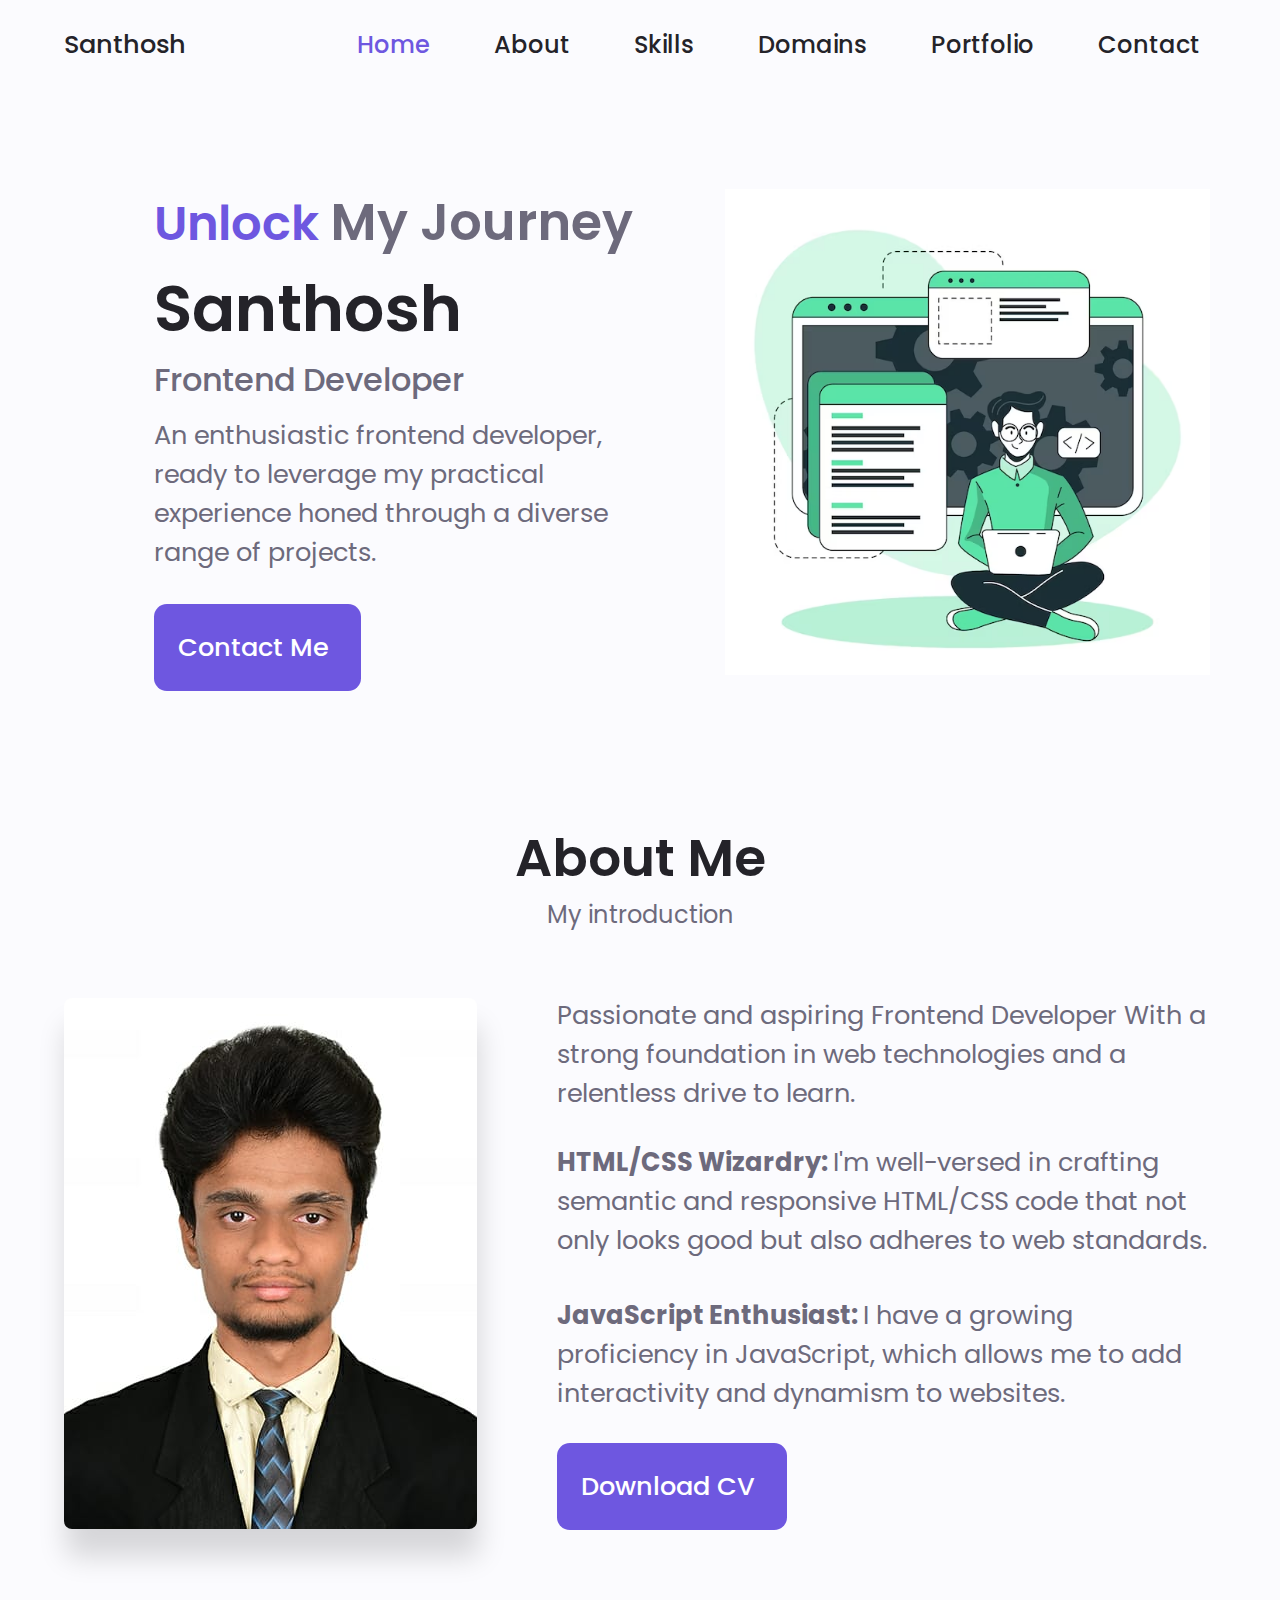
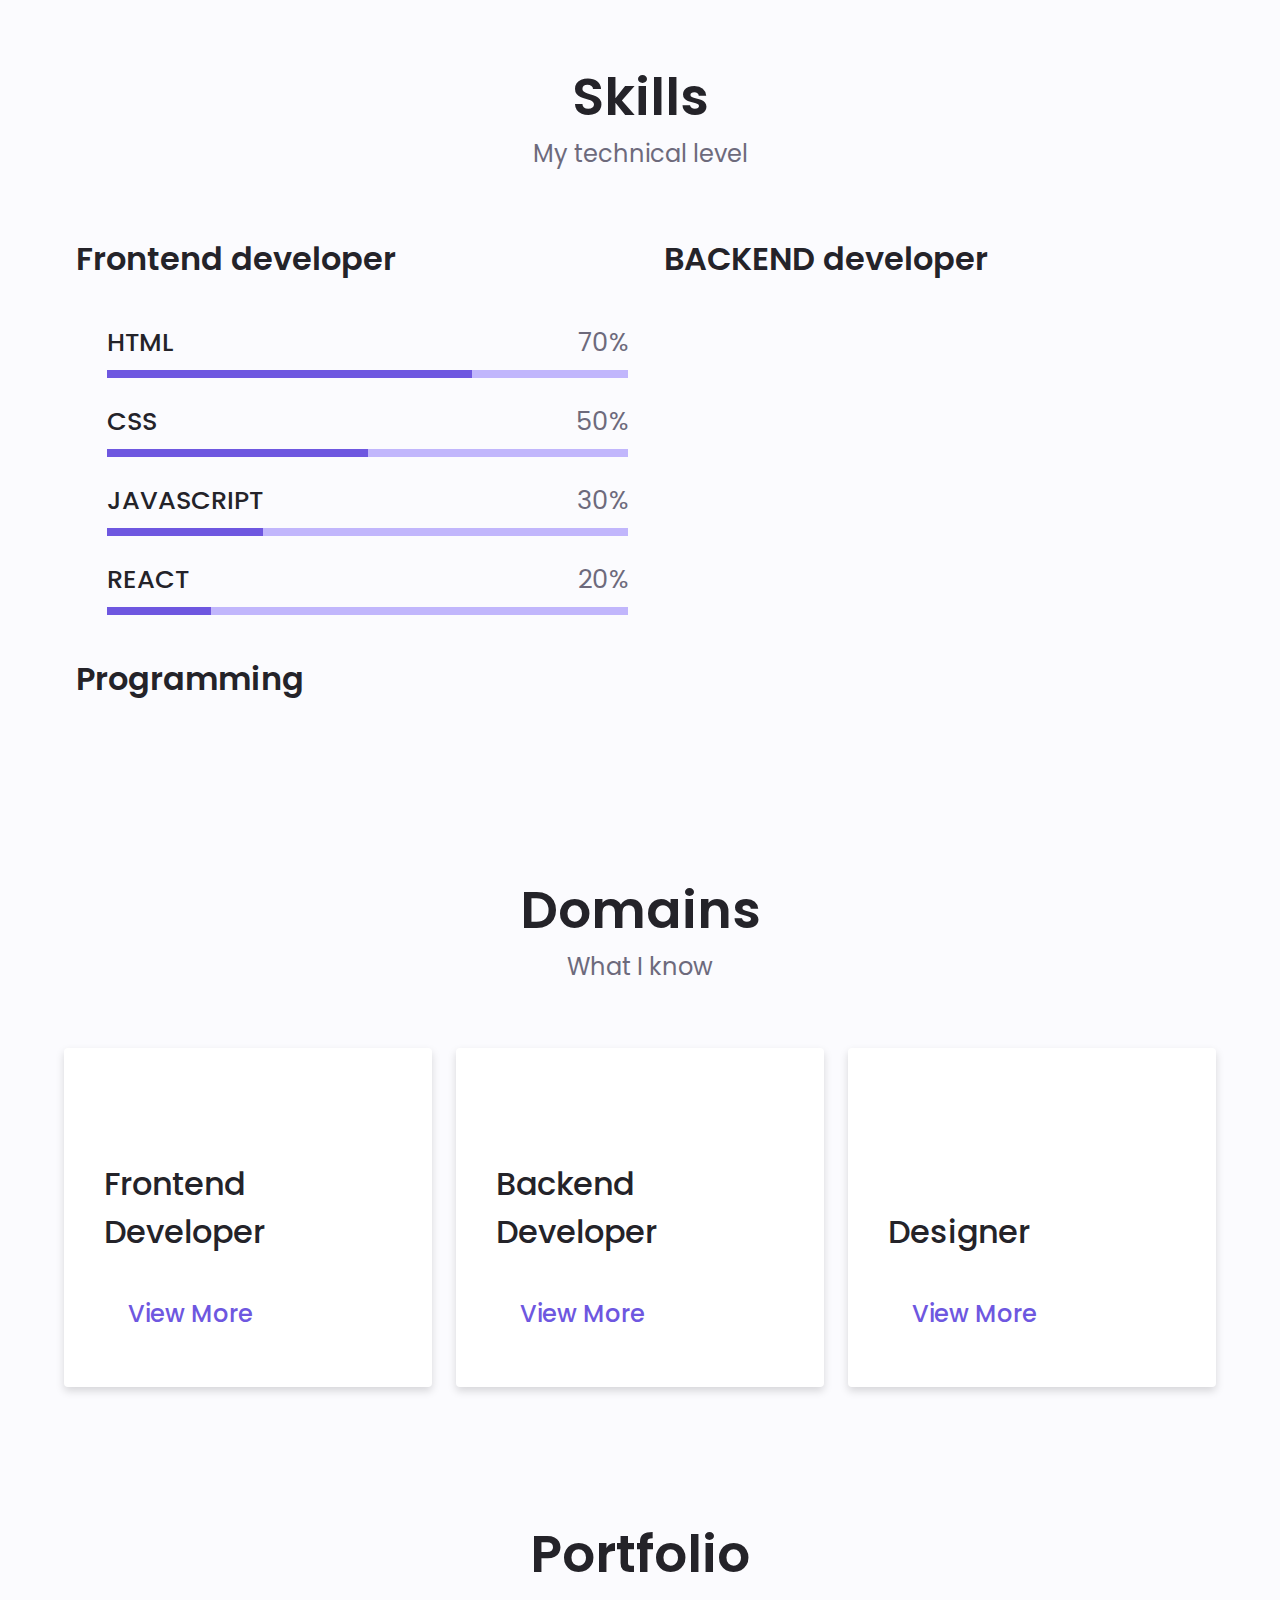
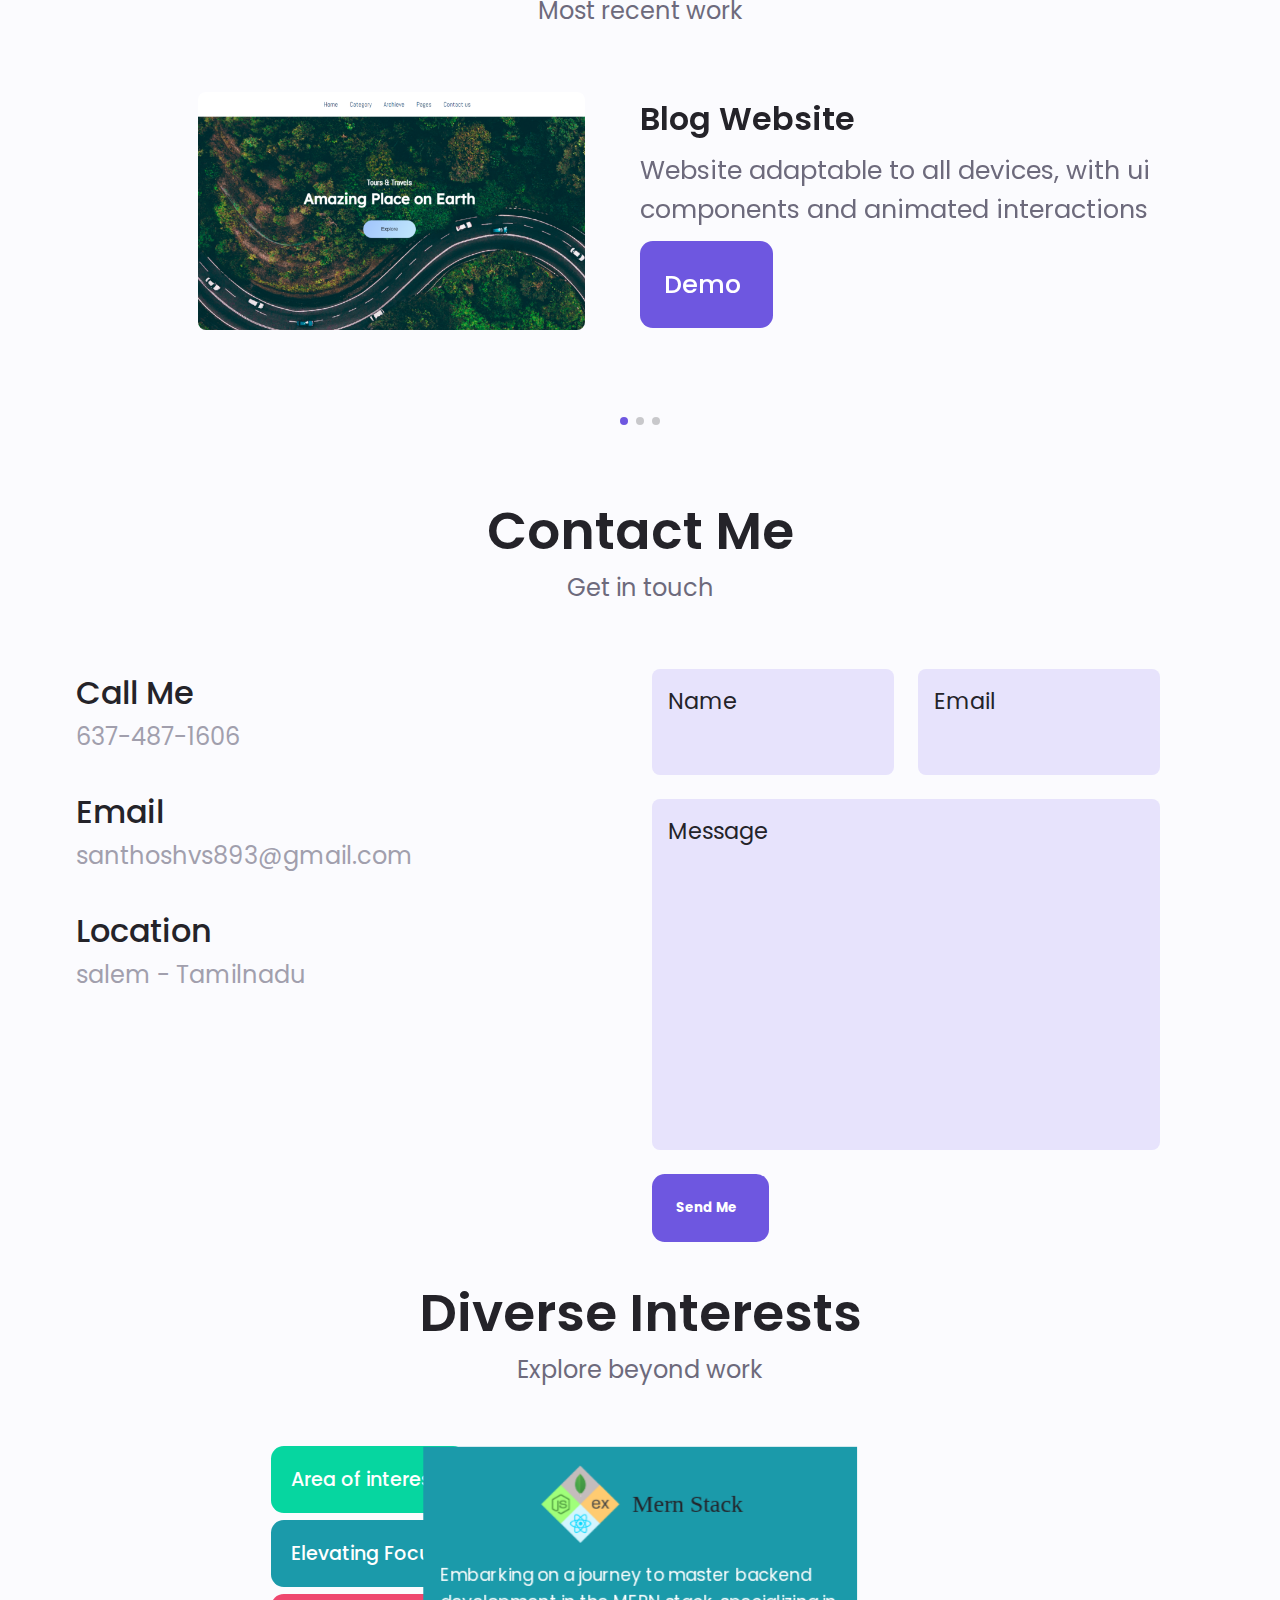
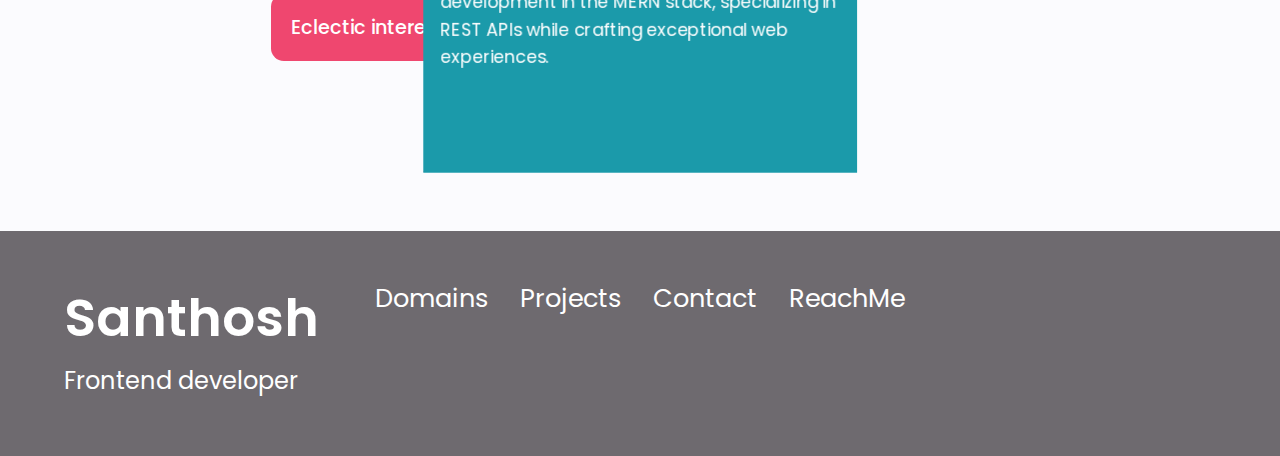
<file: index.html>
<!DOCTYPE html>
    <html lang="en">
    <head>
        <meta charset="UTF-8">
        <meta name="viewport" content="width=device-width, initial-scale=1.0">

        <!--------------- UNICONS --------------->
        <link rel="stylesheet" href="https://unicons.iconscout.com/release/v4.0.8/css/line.css">

        <!--------------------- SWIPER CSS ------------->
        <link rel="stylesheet" href="assets/css/swiper-bundle.min.css">
        
        <!-------------------------- CSS -------------------->
        <link rel="stylesheet" href="assets/css/style.css">

        <title>Santhosh - Portfolio Website</title>
    </head>
    <body>

        <header class="header" id="header">
             <nav class="nav container">
                <a href="#home" class="nav_logo">Santhosh</a>

                <div class="nav_menu" id="nav-menu">
                    <ul class="nav_list grid">
                        <li class="nav_item">
                            <a href="#home" class="nav_link active-link">
                                <i class="uil uil-estate nav_icon"></i>Home
                            </a>
                        </li>
                        <li class="nav_item">
                            <a href="#about" class="nav_link">
                                <i class="uil uil-user nav_icon"></i>About
                            </a>
                        </li>
                        <li class="nav_item">
                            <a href="#skills" class="nav_link">
                                <i class="uil uil-file-alt nav_icon"></i>Skills
                            </a>
                        </li>
                        <li class="nav_item">
                            <a href="#services" class="nav_link">
                                <i class="uil uil-briefcase-alt nav_icon"></i>Domains
                            </a>
                        </li>
                        <li class="nav_item">
                            <a href="#portfolio" class="nav_link">
                                <i class="uil uil-scenery nav_icon"></i>Portfolio
                            </a>
                        </li>
                        <li class="nav_item">
                            <a href="#contact" class="nav_link">
                                <i class="uil uil-message nav_icon"></i>Contact
                            </a>
                        </li>
                    </ul>
                    <i class="uil uil-times nav_close" id ="nav-close"></i>
                </div>
                
                <div class="nav_btns">

                    <div class="nav_toggle" id="nav-toggle">
                        <i class="uil uil-apps"></i>
                    </div>

                </div>
             </nav>
        </header>

        <!--------------------- MAIN -------------------->
        <main class="main">
            <!--==================== HOME ====================-->
            <section class="home section" id="home">
                <div class="home_container container grid">
                    <div class="home_content grid">
                        <div class="home_social">
                            <a href="https://www.linkedin.com/in/santhosh-s-35522a247/" target = "_blank" class="home_social-icon">
                                <i class="uil uil-linkedin-alt hello"></i>
                            </a>
                            <a href="https://leetcode.com/santhosh27/" target = "_blank" class="home_social-icon">
                                <i class="uil uil-arrow"></i>
                            </a>
                            <a href="https://github.com/randyrk" target = "_blank" class="home_social-icon">
                                <i class="uil uil-github-alt"></i>
                            </a>
                        </div>

                        <div class="home_img">
                            <img src="assets/img/portfolio_home.avif" class= "working_img" alt="working illustration">                            
                        </div>

                        <div class="home_data">
                            <h1 class="s-title"><span>Unlock </span> My Journey</h1>
                            <h1 class="home_title">Santhosh</h1>
                            <h3 class="home_subtitle">Frontend Developer</h3>
                            <p class="home_description">An enthusiastic frontend developer, ready to leverage my practical experience honed through a diverse range of projects.</p>
                            <a href="#contact" class="button button--flex">
                                Contact Me<i class="uil uil-message button_icon"></i>
                            </a>
                        </div>

                    </div>
                </div>
            </section>

            <!--==================== ABOUT ====================-->
            <section class="about section" id="about">
                <h2 class="section_title">About Me</h2>
                <span class="section_subtitle">My introduction</span>

                <div class="about_container container grid">
                    <img src="assets/img/blazer_photo.jpg" alt="my_photo" class="about_img">

                    <div class="about_data">
                        <div>
                            <p class="about_description">Passionate and aspiring Frontend Developer With a strong foundation in web technologies and a relentless drive to learn.</p>
                            
                            <div class="about_list about_description"><i class="uil uil-arrow-right "></i><span class="about_heading">HTML/CSS Wizardry: </span>I'm well-versed in crafting semantic and responsive HTML/CSS code that not only looks good but also adheres to web standards.</div>
                        
                            <div class="about_list about_description"><i class="uil uil-arrow-right"></i><span class="about_heading">JavaScript Enthusiast: </span>I have a growing proficiency in JavaScript, which allows me to add interactivity and dynamism to websites.</div>
                        
                        </div>
                       
                        <div class="about_buttons">
                            <a download href="assets/pdf/SANTHOSH S - Resume.pdf" class="button button--flex">
                                Download CV<i class="uil uil-download-alt button_icon"></i>
                            </a>
                        </div>

                    </div>

                </div>
            </section>

            <!--==================== SKILLS ====================-->
            <section class="skills section" id="skills">
                    <h2 class="section_title">Skills</h2>
                    <span class="section_subtitle">My technical level</span>

                    <div class="skills_container container grid">
                            <!--==================== SKILLS 1 ====================-->
                            <div class="skills_content skills_open">
                                <div class="skills_header">
                                    <i class="uil uil-window-grid skills_icon"></i>

                                    <div>
                                        <h1 class="skills_title">Frontend developer</h1>
                                    </div>

                                    <i class="uil uil-angle-down skills_arrow"></i>
                                </div>

                                <div class="skills_list grid">
                                    <div class="skills_data">
                                        <div class="skills_titles">
                                            <h3 class="skills_name">HTML</h3>
                                            <span class="skills_number">70%</span>
                                        </div>
                                        <div class="skills_bar">
                                            <span class="skills_percentage skills_html"></span>
                                        </div>
                                    </div>


                                    <div class="skills_data">
                                        <div class="skills_titles">
                                            <h3 class="skills_name">CSS</h3>
                                            <span class="skills_number">50%</span>
                                        </div>
                                        <div class="skills_bar">
                                            <span class="skills_percentage skills_css"></span>
                                        </div>
                                    </div>


                                    <div class="skills_data">
                                        <div class="skills_titles">
                                            <h3 class="skills_name">JAVASCRIPT</h3>
                                            <span class="skills_number">30%</span>
                                        </div>

                                        <div class="skills_bar">
                                            <span class="skills_percentage skills_js"></span>
                                        </div>

                                    </div>


                                    <div class="skills_data">
                                        <div class="skills_titles">
                                            <h3 class="skills_name">REACT</h3>
                                            <span class="skills_number">20%</span>
                                        </div>

                                        <div class="skills_bar">
                                            <span class="skills_percentage skills_react"></span>
                                        </div>

                                    </div>


                                </div>
                            </div>
                            <!--==================== SKILLS 2 ====================-->
                            <div class="skills_content skills_close">
                                <div class="skills_header">
                                    <i class="uil uil-server-network skills_icon"></i>

                                    <div>
                                        <h1 class="skills_title">BACKEND developer</h1>
                                    </div>

                                    <i class="uil uil-angle-down skills_arrow"></i>
                                </div>

                                <div class="skills_list grid">
                                    <div class="skills_data">
                                        <div class="skills_titles">
                                            <h3 class="skills_name">Node JS</h3>
                                            <span class="skills_number">20%</span>
                                        </div>
                                        <div class="skills_bar">
                                            <span class="skills_percentage skills_node"></span>
                                        </div>
                                    </div>


                                    <div class="skills_data">
                                        <div class="skills_titles">
                                            <h3 class="skills_name">Express JS</h3>
                                            <span class="skills_number">20%</span>
                                        </div>
                                        <div class="skills_bar">
                                            <span class="skills_percentage skills_ex"></span>
                                        </div>
                                    </div>


                                    <div class="skills_data">
                                        <div class="skills_titles">
                                            <h3 class="skills_name">Mongo DB</h3>
                                            <span class="skills_number">20%</span>
                                        </div>

                                        <div class="skills_bar">
                                            <span class="skills_percentage skills_mongo"></span>
                                        </div>

                                    </div>


                                   


                                </div>
                            </div>
                            <!--==================== SKILLS 3 ====================-->
                            <div class="skills_content skills_close">
                                <div class="skills_header">
                                    <i class="uil uil-arrow skills_icon"></i>
                                    <div>
                                        <h1 class="skills_title">Programming</h1>
                                    </div>

                                    <i class="uil uil-angle-down skills_arrow"></i>
                                </div>

                                <div class="skills_list grid">
                                    <div class="skills_data">
                                        <div class="skills_titles">
                                            <h3 class="skills_name">Java</h3>
                                            <span class="skills_number">70%</span>
                                        </div>
                                        <div class="skills_bar">
                                            <span class="skills_percentage skills_java"></span>
                                        </div>
                                    </div>


                                    <div class="skills_data">
                                        <div class="skills_titles">
                                            <h3 class="skills_name">Python</h3>
                                            <span class="skills_number">60%</span>
                                        </div>
                                        <div class="skills_bar">
                                            <span class="skills_percentage skills_python"></span>
                                        </div>
                                    </div>


                                    <div class="skills_data">
                                        <div class="skills_titles">
                                            <h3 class="skills_name">C</h3>
                                            <span class="skills_number">50%</span>
                                        </div>

                                        <div class="skills_bar">
                                            <span class="skills_percentage skills_c"></span>
                                        </div>

                                    </div>
                                    


                                </div>
                            </div>

                        
                    </div>
            </section>

            <!--==================== Domains ====================-->
            <section class="services section" id="services">
                   <h2 class="section_title">Domains</h2>
                   <span class="section_subtitle">What I know</span>

                   <div class="services_container container grid">

                        <div class="services_content">
                            <div>
                                <i class="uil uil-window-grid services_icon"></i>
                                <h3 class="services_title">Frontend <br> Developer</h3>
                            </div>

                            <span class="button button--flex button--small button--link services_button">
                                View More
                                <i class="uil uil-arrow-right button_icon"></i>
                            </span>

                            <div class="services_modal">
                                <div class="services_modal-content">
                                    <h4 class="services_modal-title">Frontend <br>Developer</h4>
                                    <i class="uil uil-times services_modal-close"></i>

                                    <ul class="services_modal-services grid">
                                        <li class="services_modal-service">
                                            <i class="uil uil-check-circle services_modal-icon"></i>
                                            <p>I develop interactive and dynamic User interface</p>
                                        </li>

                                        <li class="services_modal-service">
                                            <i class="uil uil-check-circle services_modal-icon"></i>
                                            <p>I create Responsive Web Design</p>
                                        </li>

                                        <li class="services_modal-service">
                                            <i class="uil uil-check-circle services_modal-icon"></i>
                                            <p>I create visually appealing Ui features</p>
                                        </li>

                                    </ul>

                                </div>
                            </div>


                        </div>

                        <div class="services_content">
                            <div>
                                <i class="uil uil-server services_icon"></i>
                                <h3 class="services_title">Backend <br> Developer</h3>
                            </div>

                            <span class="button button--flex button--small button--link services_button">
                                View More
                                <i class="uil uil-arrow-right button_icon"></i>
                            </span>

                            <div class="services_modal">
                                <div class="services_modal-content">
                                    <h4 class="services_modal-title">Backend <br>Developer</h4>
                                    <i class="uil uil-times services_modal-close"></i>

                                    <ul class="services_modal-services grid">
                                        <li class="services_modal-service">
                                            <i class="uil uil-check-circle services_modal-icon"></i>
                                            <p>I program server side logic </p>
                                        </li>

                                        <li class="services_modal-service">
                                            <i class="uil uil-check-circle services_modal-icon"></i>
                                            <p>I design and manage database</p>
                                        </li>

                                        <li class="services_modal-service">
                                            <i class="uil uil-check-circle services_modal-icon"></i>
                                            <p>I develop middleware and RestApi</p>
                                        </li>

                                    </ul>

                                </div>
                            </div>


                        </div>

                        <div class="services_content">
                            <div>
                                <i class="uil uil-icons services_icon"></i>
                                <h3 class="services_title"><br>Designer</h3>
                            </div>

                            <span class="button button--flex button--small button--link services_button">
                                View More
                                <i class="uil uil-arrow-right button_icon"></i>
                            </span>

                            <div class="services_modal">
                                <div class="services_modal-content">
                                    <h4 class="services_modal-title">Backend <br>Developer</h4>
                                    <i class="uil uil-times services_modal-close"></i>

                                    <ul class="services_modal-services grid">
                                        <li class="services_modal-service">
                                            <i class="uil uil-check-circle services_modal-icon"></i>
                                            <p>I create illustrations and graphics</p>
                                        </li>

                                        <li class="services_modal-service">
                                            <i class="uil uil-check-circle services_modal-icon"></i>
                                            <p>I design user-friendly layouts</p>
                                        </li>

                                        <li class="services_modal-service">
                                            <i class="uil uil-check-circle services_modal-icon"></i>
                                            <p>I come with  concepts, sketches, and innovative solutions to design challenges</p>
                                        </li>

                                    </ul>

                                </div>
                            </div>


                        </div>
                
                   </div>
            </section>

            <!--==================== PORTFOLIO====================-->
            <section class="portfolio section" id="portfolio">
                  <h2 class="section_title">Portfolio</h2>
                  <span class="section_subtitle">Most recent work</span>

                  <div class="portfolio_container container swiper-container">
                    <div class="swiper-wrapper">
                        <!-----------------PORTFOLIO 1------------------->
                        <div class="portfolio_content grid swiper-slide">
                            <img src="assets/img/blog_img.png" alt="" class="portfolio_img">


                            <div class="portfolio_data">
                                <h3 class="portfolio_title">Blog Website</h3>
                                <p class="portfolio_description">Website adaptable to all devices, with ui components and animated interactions</p>
                                <a href="https://blogger-stylesa.netlify.app/" class="button button--flex button--small portfolio_button" title="">
                                    Demo
                                    <i class="uil uil-arrow-right button_icon"></i>
                                </a>
                            </div>
                        </div>
                        
                         <!-----------------PORTFOLIO 2------------------->
                        <div class="portfolio_content grid swiper-slide">
                            <img src="assets/img/chrome_img.jpg" alt="" class="portfolio_img">


                            <div class="portfolio_data">
                                <h3 class="portfolio_title">Chrome Extension</h3>
                                <p class="portfolio_description">Extension that lets you effortlessly save tab links and input notes for efficient web browsing and organization</p>
                                <a href="https://notesextension.netlify.app/" class="button button--flex button--small portfolio_button">
                                    Demo
                                    <i class="uil uil-arrow-right button_icon"></i>
                                </a>
                            </div>
                        </div>

                         <!-----------------PORTFOLIO 3------------------->
                        <div class="portfolio_content grid swiper-slide">
                            <img src="assets/img/card.png" alt="" class="portfolio_img">


                            <div class="portfolio_data">
                                <h3 class="portfolio_title">Responsive Card</h3>
                                <p class="portfolio_description">Explore this beautifully crafted responsive card design and user-friendly experience, making content engagement effortless.</p>
                                <a href="https://nft-site-stylesa.netlify.app/" class="button button--flex button--small portfolio_button">
                                    Demo
                                    <i class="uil uil-arrow-right button_icon"></i>
                                </a>
                            </div>
                        </div>


                    </div>
                    
                   
                    
                    <div class="swiper-button-prev">
                        <i class="uil uil-angle-left-b swiper-portfolio-icon"></i>
                    </div>

                    <div class="swiper-button-next">
                        <i class="uil uil-angle-right-b swiper-portfolio-icon"></i>
                    </div>
                    
                    <div class="swiper-pagination"></div>
                   
                  </div>
            </section>

            <!--==================== CONTACT ME ====================-->
            <section class="contact section" id="contact">
                 <h2 class="section_title">Contact Me</h2>
                 <span class="section_subtitle">Get in touch</span>

                 <div class="contact_container container grid">
                    <div>
                        <div class="contact_information">
                            <i class="uil uil-phone contact_icon"></i>

                            <div>
                                <h3 class="contact_title">Call Me</h3>
                                <span class="contact_subtitle">637-487-1606</span>
                            </div>
                        </div>

                        <div class="contact_information">
                            <i class="uil uil-envelope contact_icon"></i>

                            <div>
                                <h3 class="contact_title">Email</h3>
                                <span class="contact_subtitle">santhoshvs893@gmail.com</span>
                            </div>
                        </div>

                        <div class="contact_information">
                            <i class="uil uil-map-marker contact_icon"></i>

                            <div>
                                <h3 class="contact_title">Location</h3>
                                <span class="contact_subtitle">salem  - Tamilnadu</span>
                            </div>
                            
                        </div>
                       
                    </div>

                    <form action="https://formsubmit.co/2255a00742a18122ac21bfb945a4158d" method="POST" class="contact_form grid">
                        <div class="contact_inputs grid">

                            <div class="contact_content">
                                <label for="name" class="contact_label">Name</label>
                                <input type="text" name = "name" class="contact_input" required>
                            </div>

                            <div class="contact_content">
                                <label for="email" class="contact_label">Email</label>
                                <input type="email" name = "email" class="contact_input" required>
                            </div>

                        </div>
                        
                        <div class="contact_content">
                            <label for="message" class="contact_label">Message</label>
                            <textarea name="message" id="" cols="30" rows="7" class="contact_input"></textarea>
                        </div>
                        
                        <div>
                            <button type="submit" class="button button--flex" style="border: none;font-weight: bold;font-family: poppins,sans-serif;">Send Me<i class="uil uil-message button_icon"></i></button>
                        </div>
                        <input type="hidden" name="_captcha" value="false">
                        <input type="hidden" name="_template" value="table">
                        <input type="hidden" name="_next" value="http://127.0.0.1:5500/assets/js/message.html">
                        
                    </form>
                    
                 </div>
            </section>


             <!--==================== 3-D CUBE ====================-->
            <section class="section tcube">
                <h2 class="section_title">Diverse Interests</h2>
                <span class="section_subtitle">Explore beyond work</span>

                <div class="perspective container">
                    <label class="tab button button--flex" for="tab-top">Area of interest<i class="uil uil-file-plus-alt button_icon"></i></label>
                    <label class="tab button button--flex" for="tab-front">Elevating Focus<i class="uil uil-analysis button_icon"></i></label>
                    <label class="tab button button--flex" for="tab-bottom">Eclectic interest<i class="uil uil-create-dashboard button_icon"></i></label>
                    <input type="radio" name="tabs" id="tab-top">
                    <input type="radio" name="tabs" id="tab-front">
                    <input type="radio" name="tabs" id="tab-bottom"> 
                  
                    <div class="cube">
                      <div class="tab-content">
                        <div>
                            <img src="assets/img/icons8-programming-96.png" height="80" width="80" alt="">
                            <h1>Web Developement</h1>
                        </div>
                        <div>
                            <img src="assets/img/icons8-artificial-intelligence-100.png"  height="80" width="80"alt="">
                            <h1>Artificial Intelligence</h1>
                        </div>
                        <div>
                            <img src="assets/img/icons8-python-96.png" height="80" width="80" alt="">
                            <h1>Python Development</h1>
                        </div>
                      </div>

                       <div class="tab-content">
                        <div>
                            <img src="assets/img/becomeamernstackdeveloper-mobile.png" height="80" width="80" alt="">
                            <h1>Mern Stack</h1>
                        </div>
                        <p style="margin: 1rem;text-align: left;">Embarking on a journey to master backend development in the MERN stack, specializing in REST APIs while crafting exceptional web experiences.</p>
                      </div>

                      <div class="tab-content">
                        <div>
                            <img src="assets/img/icons8-trading-64.png" height="80" width="80" alt="">
                            <h1>Trading</h1>
                        </div>
                        <div>
                            <img src="assets/img/icons8-global-64.png"  height="80" width="80"alt="">
                            <h1 style="margin-left: 1rem;">Economics</h1>
                        </div>
                        <div>
                            <i class="uil uil-rocket" style="font-size: 55px;margin-right: 1rem;"></i>
                            <h1>Startups</h1>
                        </div>
                      </div>

                    </div>

                  </div>

            </section>
                
         

        </main>

        <!--==================== FOOTER ====================-->
        <footer class="footer">
            <div class="footer_bg">
                <div class="footer_container container grid">
                    <div>
                        <h1 class="footer_title">Santhosh</h1>
                        <span class="footer_subtitle">Frontend developer</span>
                    </div>

                    <ul class="footer_links">
                        <li><a href="#services" class="footer_link">Domains</a></li>
                        <li><a href="#portfolio" class="footer_link">Projects</a></li>
                        <li><a href="#contact" class="footer_link">Contact</a></li>
                        <li><a href="https://www.google.com/maps/place/Knowledge+Institute+of+Technology+(KIOT)/@11.554069,78.019026,15z/data=!4m6!3m5!1s0x3babe40754d8480f:0x4bf024dfe3e621ec!8m2!3d11.554069!4d78.0190263!16s%2Fm%2F0c01_6z?hl=en&entry=ttu" class="footer_link">ReachMe</a></li>
                    </ul>

                    <div class="footer_socials">
                        <a href="https://api.whatsapp.com/send?phone=6374871606" target="_blank" class="footer_social"><i class="uil uil-whatsapp"></i></a>
                        <a href="mailto:santhoshvs893@gmail.com" class="footer_social"><i class="uil uil-envelope-alt"></i></a>
                        <a href="https://www.linkedin.com/in/santhosh-s-35522a247/" target="_blank" class="footer_social"><i class="uil uil-linkedin-alt"></i></a>
                    </div>
                    
                </div>
            </div>
        </footer>
        
        <!--==================== SCROLL TOP ====================-->
        <a href="#home" class="scrollup" id="scroll-up">
            <i class="uil uil-arrow-up scrollup_icon"></i>
        </a>

        <!--==================== SWIPER JS ====================-->
        <script src="assets/js/swiper-bundle.min.js"></script>

        <!--==================== MAIN JS ====================-->
        <script src="assets/js/main.js"></script>

        
    </body>
</html>
</file>
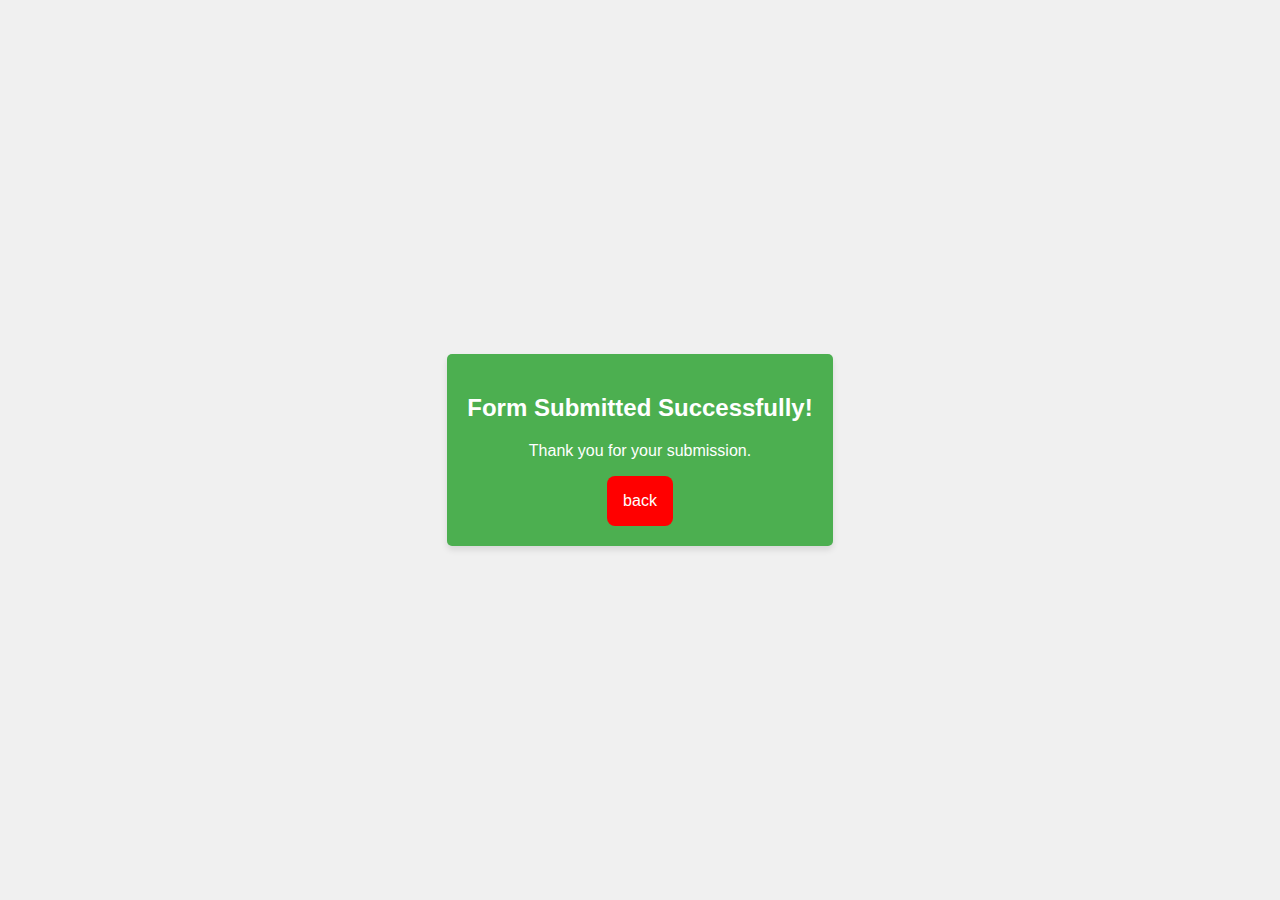
<file: assets/js/message.html>
<!DOCTYPE html>
<html lang="en">
<head>
    <meta charset="UTF-8">
    <meta name="viewport" content="width=device-width, initial-scale=1.0">
    <title>Form Submission Message</title>
    <style>
        body {
            font-family: Arial, sans-serif;
            background-color: #f0f0f0;
            display: flex;
            justify-content: center;
            align-items: center;
            height: 100vh;
            margin: 0;
        }

        .message-box {
            background-color: #4CAF50;
            color: #ffffff;
            border-radius: 5px;
            padding: 20px;
            text-align: center;
            box-shadow: 0 4px 6px rgba(0, 0, 0, 0.1);
        }

        .back-button {
            display: inline-block;
            background-color: red;
            color: #FFF;
            padding: 1rem;
            border-radius: .5rem;
            font-weight: var(--font-medium);
            text-decoration: none;
        }

    </style>
</head>
<body>
    <div class="message-box">
        <h2>Form Submitted Successfully!</h2>
        <p>Thank you for your submission.</p>
        <a href="http://127.0.0.1:5500/index.html#contact" class="back-button">back</a>
    </div>
</body>
</html>
</file>
<file: assets/css/style.css>
/*==================== GOOGLE FONTS ====================*/
@import url("https://fonts.googleapis.com/css2?family=Poppins:wght@400;500;600&display=swap");

/*-------------------- VARIABLES CSS-----------------------*/
:root {
    --header-height: 3rem;
    --hue-color:250; 

    /* HSL color mode */
    --first-color: hsl(var(--hue-color), 69%, 61%);
    --first-color-second: hsl(var(--hue-color), 69%, 61%);
    --first-color-alt: hsl(var(--hue-color), 57%, 53%);
    --first-color-lighter: hsl(var(--hue-color), 92%, 85%);
    --title-color: hsl(var(--hue-color), 8%, 15%);
    --text-color: hsl(var(--hue-color), 8%, 45%);
    --text-color-light: hsl(var(--hue-color), 8%, 65%);
    --input-color: hsl(249, 82%, 94%);
    --body-color: hsl(var(--hue-color), 60%, 99%);
    --container-color: #fff;
    --scroll-bar-color: hsl(var(--hue-color), 12%, 90%);
    --scroll-thumb-color: hsl(var(--hue-color), 12%, 80%);

    /*========== Font ==========*/
    --body-font: 'Poppins', sans-serif;

   /*========== Font Sizes ==========*/
    --big-font-size: 2rem;
    --h1-font-size: 1.5rem;
    --h2-font-size: 1.25rem;
    --h3-font-size: 1.125rem;
    --normal-font-size: .938rem;
    --small-font-size: .813rem;
    --smaller-font-size: .75rem;

    /*========== Font weight ==========*/
    --font-medium: 500;
    --font-semi-bold: 600;

  
    --mb-0-25: .25rem;
    --mb-0-5: .5rem;
    --mb-0-75: .75rem;
    --mb-1: 1rem;
    --mb-1-5: 1.5rem;
    --mb-2: 2rem;
    --mb-2-5: 2.5rem;
    --mb-3: 3rem;

    /*========== z index ==========*/
    --z-tooltip: 10;
    --z-fixed: 100;
    --z-modal: 1000;
}

/* Font size for large devices */
@media screen and (min-width: 968px) {
    :root {
        --big-font-size: 3rem;
        --h1-font-size: 2.25rem;
        --h2-font-size: 1.5rem;
        --h3-font-size: 1.25rem;
        --normal-font-size: 1rem;
        --small-font-size: .875rem;
        --smaller-font-size: .813rem;
    }
}

.nav_btns{
    display: flex;
    align-items: center;
}

.change-theme{
    font-size: 1.25rem;
    color: var(--title-color);
    margin-right: var(--mb-1);
    cursor: pointer;
}

.change-theme:hover{
    color: var(--first-color);
}

*{
    box-sizing: border-box;
    padding: 0;
    margin: 0;

}

html{
    scroll-behavior: smooth;
}

body{
    margin: 0 0 var(--header-height) 0;
    font-family: var(--body-font);
    font-size: var(--normal-font-size);
    background-color: var(--body-color);
    color: var(--text-color);
}

h1,h2,h3,h4{
    color: var(--title-color);
    font-weight: var(--font-semi-bold);
}

ul{
    list-style: none;
}

a{
    text-decoration: none;
}

img{
    max-width: 100%;
    height: auto;
}

            /*** reusable classes****/

.section{
    padding: 2rem 0 4rem;
}

.section_title{
    font-size: var(--h1-font-size);
}

.section_subtitle{
    display: block;
    font-size: var(--small-font-size);
    margin-bottom: var(--mb-3);
}

.section_title,
.section_subtitle{
     text-align: center;
}

.container{
    max-width: 768px;
    margin-left: var(--mb-1-5);
    margin-right: var(--mb-1-5);
}

.grid{
    display: grid;
    gap: 1.5rem;
}

.header{
    width: 100%;
    position: fixed;
    bottom: 0;
    left: 0;
    z-index: var(--z-fixed);
    background-color: var(--body-color);
}

.nav{
   max-width: 968px;
   height: var(--header-height);
   display: flex;
   justify-content: space-between; 
   align-items: center;
  
}

.nav_logo,
.nav_toggle{
    color: var(--title-color);
    font-weight: var(--font-medium);
}

.nav_logo:hover{
    color: var(--first-color);
}

.nav_toggle{
    font-size: 1.1rem;
    cursor: pointer;
}

.nav_toggle:hover{
    color: var(--first-color);
}
  
.nav_list{
    grid-template-columns: repeat(3,1fr);
    gap: 2rem;
}
  
.nav_link {
    display: flex;
    flex-direction: column;
    align-items: center;
    font-size: var(--small-font-size);
    color: var(--title-color);
    font-weight: var(--font-medium);
}
  
.nav_link:hover{
    color: var(--first-color);
}

.nav_icon  {
    font-size: 1.2rem;
}
  
.nav_close  {
    position:absolute;
    right: 1.3rem;
    bottom: .5rem;
    font-size: 1.5rem;
    cursor: pointer;
    color: var(--first-color);
}

.nav_close:hover  {
    color: var(--first-color);
}

.show-menu{
    bottom: 0;
}

/* Active link */
.active-link{
    color: var(--first-color);
}

.scroll-header{
    box-shadow: 0 1px 4px rgba(0,0,0,.15);
}
  
.services_button:hover .button_icon{
    transform: translateX(.25rem);
}  

/*==================== HOME ====================*/

.s-title span{
   font-size: var(--mb-2);
   color: var(--first-color);
}

.s-title{
    color: var(--text-color);
}


.home_container{
    gap: 1rem;
}

.home_content{
    grid-template-columns: .5fr 3fr;
    padding-top: 3.5rem;
    align-items: center;
}

.home_social{
    display: grid;
    grid-template-columns:max-content;
    row-gap: 1rem;
}

.home_social-icon{
    font-size: 1.25rem;
    color: var(--first-color);
    padding: 3px;
    transition: color 0.3s ease, background-color 0.3s ease;
}

.home_social-icon:hover{
    background-color: var(--first-color);
    color:var(--container-color);
    border-radius: 4px; 
  
}

.home_data{
    grid-column: 1/3;
}

.home_title{
    font-size: var(--big-font-size);
}

.home_subtitle{
    font-size: var(--h3-font-size);
    color: var(--text-color);
    font-weight: var(--font-medium);
    margin-bottom: var(--mb-0-75);
}

.home_description{
    margin-bottom: var(--mb-2);
}

/*==================== BUTTONS ====================*/
.button{
    display: inline-block;
    background-color: var(--first-color);
    color: #FFF;
    padding: 1rem;
    border-radius: .5rem;
    font-weight: var(--font-medium);
}

.button:hover{
    background-color: var(--first-color-alt);
}

.button_icon{
    font-size: 1.25rem;
    margin-left: var(--mb-0-5);
    transition: .3s;
}

.button--flex{
    display: inline-flex;
    align-items: center;
}

.button--small{
    padding: .75rem 1rem;
}

.button--link{
    padding: 0;
    background-color: transparent;
    color: var(--first-color);
}

.button--link:hover{
    background-color: transparent;
    color: var(--first-color-alt);
}

/*==================== ABOUT ====================*/

.about_img{
    width: 200px;
    border-radius: .5rem;
    box-shadow: 2px 28px 28px rgba(0,0, 0, .15);
    justify-self: center;
    align-self: center;
}

.about_description{
    margin-bottom: var(--mb-1-5);
}

.about_list{
    padding: 6px 0;
}

.about_heading{
    font-weight:bolder;
}

.about_data{
    display: flex;
    flex-direction: column;
    justify-content: space-between;
}


.about_info{
    display: flex;
    justify-content: space-evenly;
    margin-bottom: var(--mb-2-5);
}

.about_info-title{
    font-size: var(--h2-font-size);
    font-weight: var(--font-semi-bold);
    color: var(--title-color);
}

.about_info-name{
    font-size: var(--smaller-font-size);
}

.about_info-title,.about_info-name{
    display: block;
    text-align: center;
}

.about_buttons{
    display: flex;
    justify-content: center;
    margin-top: 1rem;
}

/*==================== SKILLS ====================*/

.skills_container{
    row-gap:0;
}

.skills_header{
    display: flex;
    align-items: center;
    margin-bottom: var(--mb-2-5);
    cursor: pointer;
}

.skills_icon,
.skills_arrow{
    font-size: 2rem;
    color: var(--first-color);
}

.skills_icon{
    margin-right: var(--mb-0-75);
}

.skills_title{
    font-size: var(--h3-font-size);
}

.skills_list{
    row-gap: 1.5rem;
    padding-left: 2.7rem;
}

.skills_titles{
    display: flex;
    justify-content: space-between;
    margin-bottom: var(--mb-0-5);
}

.skills_name{
    font-size: var(--normal-font-size);
    font-weight: var(--font-medium);
}

.skills_bar,
.skills_percentage{
       height: 5px;
       border: .25rem;
}

.skills_bar{
    background-color: var(--first-color-lighter);
}

.skills_percentage{
    display: block;
    background-color: var(--first-color);
}

.skills_html{
    width: 70%;
}

.skills_css{
    width: 50%;
}

.skills_js{
    width: 30%;
}

.skills_react{
    width: 20%;
}

.skills_node{
    width: 20%;
}

.skills_ex{
    width: 20%;
}

.skills_mongo{
    width: 20%;
}

.skills_java{
    width: 70%;
}

.skills_python{
    width: 60%;
}

.skills_c{
    width: 50%;
}

.skills_photoshop{
    width: 30%;
}

             /***skills section arrow control styling  ****/
.skills_close .skills_list{
    height: 0;
    overflow: hidden;
}

.skills_open .skills_list{
    height: max_content;
    margin-bottom:var(--mb-2-5) ;
}

.skills_open .skills_arrow{
    transform: rotate(-180deg);
}

/*==================== SERVICES ====================*/

.services_container{
    gap: 1.5rem;
    grid-template-columns: repeat(2,1fr);
}

.services_content{
    position: relative;
    background-color: var(--container-color);
    padding: 3.5rem .5rem 1.25rem 1.5rem;
    border-radius: .25rem;
    box-shadow: 0 4px 8px rgba(0,0, 0, .15);
    transition: .3s;
}

.services_icon{
    display: block;
    font-size: 1.5rem;
    color: var(--first-color);
    margin-bottom: var(--mb-1);
}

.services_title{
    font-size: var(--h3-font-size);
    margin-bottom: var(--mb-1);
    font-weight: var(--font-medium);
}

.services_button{
    cursor: pointer;
    font-size: var(--small-font-size);
}

.services_button:hover .button_icon{
    transform: translateX(.25rem);
}

.services_modal{
    position: fixed;
    top: 0;
    left: 0;
    right: 0;
    bottom: 0;
    background-color: rgba(0,0, 0, .5);
    display: flex;
    align-items: center;
    justify-content: center;
    padding: 0 1rem;
    opacity: 0;
    visibility: hidden;
    z-index: var(--z-modal);
    transition: .3s;
}

.services_modal-content{
    position: relative;
    background-color: var(--container-color);
    padding: 1.5rem;
    border-radius: .5rem;
}

.services_modal-services{
    row-gap: 1rem;
}

.services_modal-service{
    display: flex;
}

.services_modal-title{
    font-size: var(--h3-font-size);
    font-weight: var(--font-medium);
    margin-bottom: var(--mb-1-5);
}

.services_modal-close{
    position: absolute;
    top: 1rem;
    right: 1rem;
    font-size: 1.5rem;
    color: var(--first-color);
    cursor: pointer;
}

.services_modal-icon{
    color: var(--first-color);
    margin-right: var(--mb-0-25);
}

/* Active Modal */

.active-modal{
    opacity: 1;
    visibility:visible;
}

/*==================== PORTFOLIO ====================*/

.portfolio_container{
    overflow: initial;
}

.portfolio_content{
    padding: 0 1.5rem;
}

.portfolio_img{
    width: 265px;
    border-radius: .5rem;
    justify-self: center;
}

.portfolio_title{
    font-size:var(--h3-font-size);
    margin-bottom: var(--mb-0-5);
}

.portfolio_description{
    margin-bottom: var(--mb-0-75);
}

.portfolio_button:hover .button_icon{
    transform: translateX(.25rem);
}

.swiper-button-prev::after,
.swiper-button-next::after{
    content: "";
}

.swiper-portfolio-icon{
    font-size: 2rem;
    color: var(--first-color);
}

.swiper-button-prev{
    left: -.5rem;
}

.swiper-button-next{
    right: -.5rem;
}

.swiper-container-horizontal > .swiper-pagination-bullets{
    bottom: -2rem;
}

.swiper-pagination-bullet-active{
    background-color: var(--first-color);
}

.swiper-button-prev,
.swiper-button-next,
.swiper-pagination-bullets{
    outline:none;
}

          /*==================== CONTACT ME ====================*/
.contact_container{
    row-gap: 3rem;
}

.contact_information{
    display: flex;
    margin-bottom: var(--mb-2);
}

.contact_icon{
    font-size: 2rem;
    color: var(--first-color);
    margin-right: var(--mb-0-75);
}

.contact_title{
    font-size: var(--h3-font-size);
    font-weight: var(--font-medium);
}

.contact_subtitle{
    font-size: var(--small-font-size);
    color: var(--text-color-light);
}

.contact_content{
    background-color: var(--input-color);
    border-radius: .5rem;
    padding: .75rem 1rem .25rem;
}

.contact_label{
    font-size: var(--smaller-font-size);
    color: var(--title-color);
}

.contact_input{
    width: 100%;
    background-color: var(--input-color);
    color: var(--text-color);
    font-family: var(--body-font);
    font-size: var(--normal-font-size);
    border: none;
    outline: none;
    padding: .25rem .5rem .5rem 0;
}

textarea {
    resize: none;
}

/*==================== FOOTER ====================*/
  
.footer{
    padding-top: 2rem;
  
}

.footer_container{
    row-gap: 3.5rem;
}

.footer_bg{
    background-color:#6E6A6F;
    padding: 2rem 0 3rem;
}

.footer_title{
    font-size: var(--h1-font-size);
    margin-bottom: var(--mb-0-25);
}

.footer_subtitle{
    font-size: var(--small-font-size);
}

.footer_links{
  display: flex;
  flex-direction: column;
  row-gap: 1.5rem;
}

.footer_link:hover{
    color:var(--first-color-lighter);
}

.footer_social{
    font-size: 1.25rem;
    margin-right: var(--mb-1-5);
    padding: 4px;
    transition: color 0.3s ease, background-color 0.3s ease;
}

.footer_social:hover{
    background-color:var(--container-color);
    color:#6E6A6F;
    border-radius: 4px; 
}

.footer_title,
.footer_subtitle,
.footer_link,
.footer_social{
    color: #fff;
}

/********** SCROLL UP ***********/
.scrollup{
    position: fixed;
    right: 1rem;
    bottom: -20%;
    background-color: var(--first-color);
    opacity: .8;
    padding: 0 .3rem;
    border-radius: .4rem;
    z-index: var(--z-tooltip);
    transition: .4s;
}

.scrollup:hover{
    background-color:var(--first-color-alt)
}

.scrollup_icon{
    font-size: 1.5rem;
    color: #FFF;
}

/* Show scroll */
.show-scroll{
    bottom: 5rem;
}

/*========== SCROLL BAR ==========*/

::-webkit-scrollbar{
    width:.60rem;
    background-color: var(--scroll-bar-color);
    border-radius: .5rem;
}

::-webkit-scrollbar-thumb{
    background-color: var(--scroll-thumb-color);
    border-radius: .5rem;
}

::-webkit-scrollbar-thumb:hover{
    background-color: var(--text-color-light);
}

.perspective {
    perspective: 76em;
    perspective-origin: 50% 50px;
    margin: 0 auto;
    color: #fff;
    text-align: center;
}

#tab-top,#tab-bottom,#tab-front {
    display: none;
}

.tab {
    position: absolute;
    left: -5%;
}

.tab:nth-child(1) {
    top: -5px;
    background: #06D6A0; 
}

.tab:nth-child(2) {
    top: 69px;
    background: #1B9AAA;
   
}

.tab:nth-child(3) {
    top: 143px;
    background: #EF476F; 
}

.cube {
    position: relative;
    margin: 60px auto 0;
    width: 400px;
    height: 300px; 
    transform-origin: 0 150px; 
    transform-style: preserve-3d;
    transition: transform 0.5s ease-in;
}

.tab-content {
    width: 400px;
    height: 300px; 
    position: absolute;
}

.tab-content h1 {
    font-size: 22px;
    font-weight: 300;
    font-family: Georgia, serif;
    margin-left:0.5rem;
}

.tab-content div {
    display: flex;
    align-items:center;
    justify-content: center;
    margin-top: 1rem;
}

.tab-content:nth-child(2) {
    transform: translateZ(150px);
    background: #1B9AAA;
}

.tab-content:nth-child(1) {
    transform: rotateX(-270deg) translateY(-150px); /* changed from -100px */
    transform-origin: top left;
    background: #06D6A0;
}

.tab-content:nth-child(3) {
    transform: rotateX(-90deg) translateY(150px); /* changed from -100px */
    transform-origin: bottom center;
    background: #EF476F;
}

#tab-top:checked ~ .cube {
    transform: rotateX(-90deg);
}

#tab-front:checked ~ .cube {
    transform: rotateX(0deg);
}

#tab-bottom:checked ~ .cube {
    transform: rotateX(90deg);
}

.tcube{
    display: none;
}

/*==================== MEDIA QUERIES ====================*/

  /********* Bottomnav menu appearance **********/
@media only screen and (max-width: 767px) {
    .nav_menu {
      position: fixed;
      bottom: -100%;
      left: 0;
      width: 100%;
      background-color: var(--body-color);
      padding: 2rem 1.5rem 4rem;
      box-shadow: 0 -1px 4px rgba(0,0, 0, .15);
      transition: .3s;
    }
  }

/* For small devices ( Smaller Smartphones)*/
@media screen and (max-width: 350px){
    .container{
        margin-left: var(--mb-1);
        margin-right: var(--mb-1);
    }

    .nav_menu{
        padding: 2rem .25rem 4rem;
    }

    .nav_list{
        column-gap: 0;
    }

    .home_content{
        grid-template-columns: .25fr 3fr;
    }

    .home_blob{
        width: 180px;
    }

    .skills_title{
        font-size: var(--normal-font-size);
    }

    .services_container{
        grid-template-columns: max-content;
        justify-content: center;
    }
     
    .services_content{
        padding-right: 3.5rem;
    }
 
    .services_modal{
        padding: 0.5rem;
    }
   
}

/* For Smartphones (min-width:350px to max-width:567px) portrait mode --important*/


/* For medium devices ( landscape mode and some smaller tablets.)*/

@media screen and (min-width: 568px){
    .home_content{
        grid-template-columns: max-content 1fr 1fr;
    }

    .home_data{
        grid-column: initial;
    }

    .home_img{
        order: 1;
        justify-self: center;
    }

    .about_buttons{
        margin-top: 0;
    }
   
    .about_container,
    .skills_container,
    .portfolio_content,
    .contact_container,
    .footer_container{
        grid-template-columns: repeat(2,1fr);
    }
}

/* (tablets or greater devices) */
@media screen and (min-width:768px) {
    .container{
        margin-left: auto;
        margin-right: auto;
    }

   body{
    margin: 0;
   }

   .section{
    padding: 6rem 0 2rem;
   }

   .section_subtitle{
    margin-bottom: 4rem;
   }

   .header{
    top: 0;
    bottom: initial;
   }

   .header,
   .main,
   .footer_container{
      padding: 0 1rem;   
   }

   .nav{
       height: calc(var(--header-height) + 1.5rem);
       column-gap: 1rem;
   }

   .nav_icon,
   .nav_close,
   .nav_toggle{
    display: none;
   }

   .nav_list{
    display: flex;
    column-gap: 2rem;
   }

   .nav_menu{
    margin-left: auto;
   }

   .change-theme{
      margin: 0;
   }

   .home_container{
    row-gap: 5rem;
   }

   .home_content{
    padding-top: 5.5rem;
    column-gap: 2rem;
   }

   .home_blob{
    width: 270px;
   }

   .home_scroll{
    display: block;
   }

   .home-scroll-button{
    margin-left: 3rem;
   }

   .about_container{
    column-gap: 5rem;
   }
   .about_img{
    width: 350px;
   }

   .about_buttons{
    justify-content: initial;
   }
  
   .services_container {
    gap: 1.5rem;
    grid-template-columns: repeat(3,1fr);
   }

   .services_button{
    text-align: initial;
   }

   .services_icon{
    font-size: 2rem;
   }

   .services_content{
    padding: 6rem 0 2rem 2.5rem;
   }

   .services_modal-content{
     width: 450px;
   }

   .portfolio_img{
    width: 320px;
   }

   .portfolio_content{
    align-items: center;
   }

   .footer_container{
    grid-template-columns:repeat(3,1fr);
   }

   .footer_bg{
    padding: 3rem 0 3.5rem;
   }

   .footer_links{
    flex-direction: row;
    column-gap: 2rem;
   }

   .footer_socials{
    justify-self: flex-end;
   }

   .Td-cube{
    display:initial;
   }

   .cube{
    margin-right: 5rem;
   }

   .tab{
    left: 7%;
   }

   .tcube{
    display: initial;
   }

   footer{
    margin-top: 3rem;
   }
}   

/* Larger Devices(laptops) */

@media screen and (min-width: 1024px){
     .header,
     .main,
     .footer_container{
        padding: 0;
     }

     .working_img{
        height: 400px;
     }

     .portfolio_content{
        column-gap: 5rem;
     }

     .swiper-portfolio-icon{
        font-size: 3.5rem;
     }

     .swiper-button-prev{
        left: -3.5rem;
     }

     .swiper-button-next{
        right: -3.5rem;
     }

     .swiper-container-horizontal > .swiper-pagination-bullets {
        bottom: -4.5rem;
    }

    .contact_form{
        width: 460px;
    }

    .contact_inputs{
        grid-template-columns: repeat(2,1fr);
    }

    .footer_social{
        font-size:var(--h3-font-size);
    }

    .cube{
        margin: 60px auto 0;
    }

    .tab{
        left:-5%;
    }
}

/* Larger Screens(larger laptops or greater devices) */

@media screen and (min-width: 1200px){
        :root {
            --header-height: 4rem;
            --big-font-size: 4rem;
            --h1-font-size: 3.25rem;
            --h2-font-size: 2rem;
            --h3-font-size: 2rem;
            --normal-font-size: 1.6rem;
            --small-font-size: 1.5rem;
            --smaller-font-size: 1.4rem;
        }

    .container{
        max-width: 90%;
    }

    .home_data,.working_img{
        margin-left: 3rem;
    }

    .working_img{
        height: 90%;
        width: 90%;
    }

    .home_social-icon{
        font-size: 2rem;
        padding: 5px;
    }
    
    .home_social-icon:hover{
        border-radius: 5px; 
    }

    .nav_list {
        column-gap: 4rem;
    }
    
    .button{
        padding: 1.5rem;
        border-radius: 0.8rem;
    }

    .s-title span{
        font-size: var(--mb-3);
    }
     
    .about_container{
        grid-template-columns:max-content 2fr;
    }
     
    .about_img{
        width: max-content;
        justify-self: left;
    }
     
    .skills_icon,.skills_arrow,.services_modal-close{
        font-size: 3rem;
    }
     
    .skills_bar, .skills_percentage {
        height: 8px;
        border: 0.4rem;
    }

    .services_modal-content{
        width: 40%;
    }

    .portfolio_img{
      width:70%;
      margin-left: 10%;
    }

    .portfolio_content {
        column-gap:0;
    }

    .swiper-button-prev{
        left: 5rem;
    }
    
    .swiper-button-next{
        right: -1rem;
    }

    .contact_form{
        width: 90%;
    }

    .tab{
       left: 18%;
       padding: 1.2rem;
       font-size: 1.2rem;
    }

    .tab-content p {
        font-size: 1rem;
    }
}
</file>
